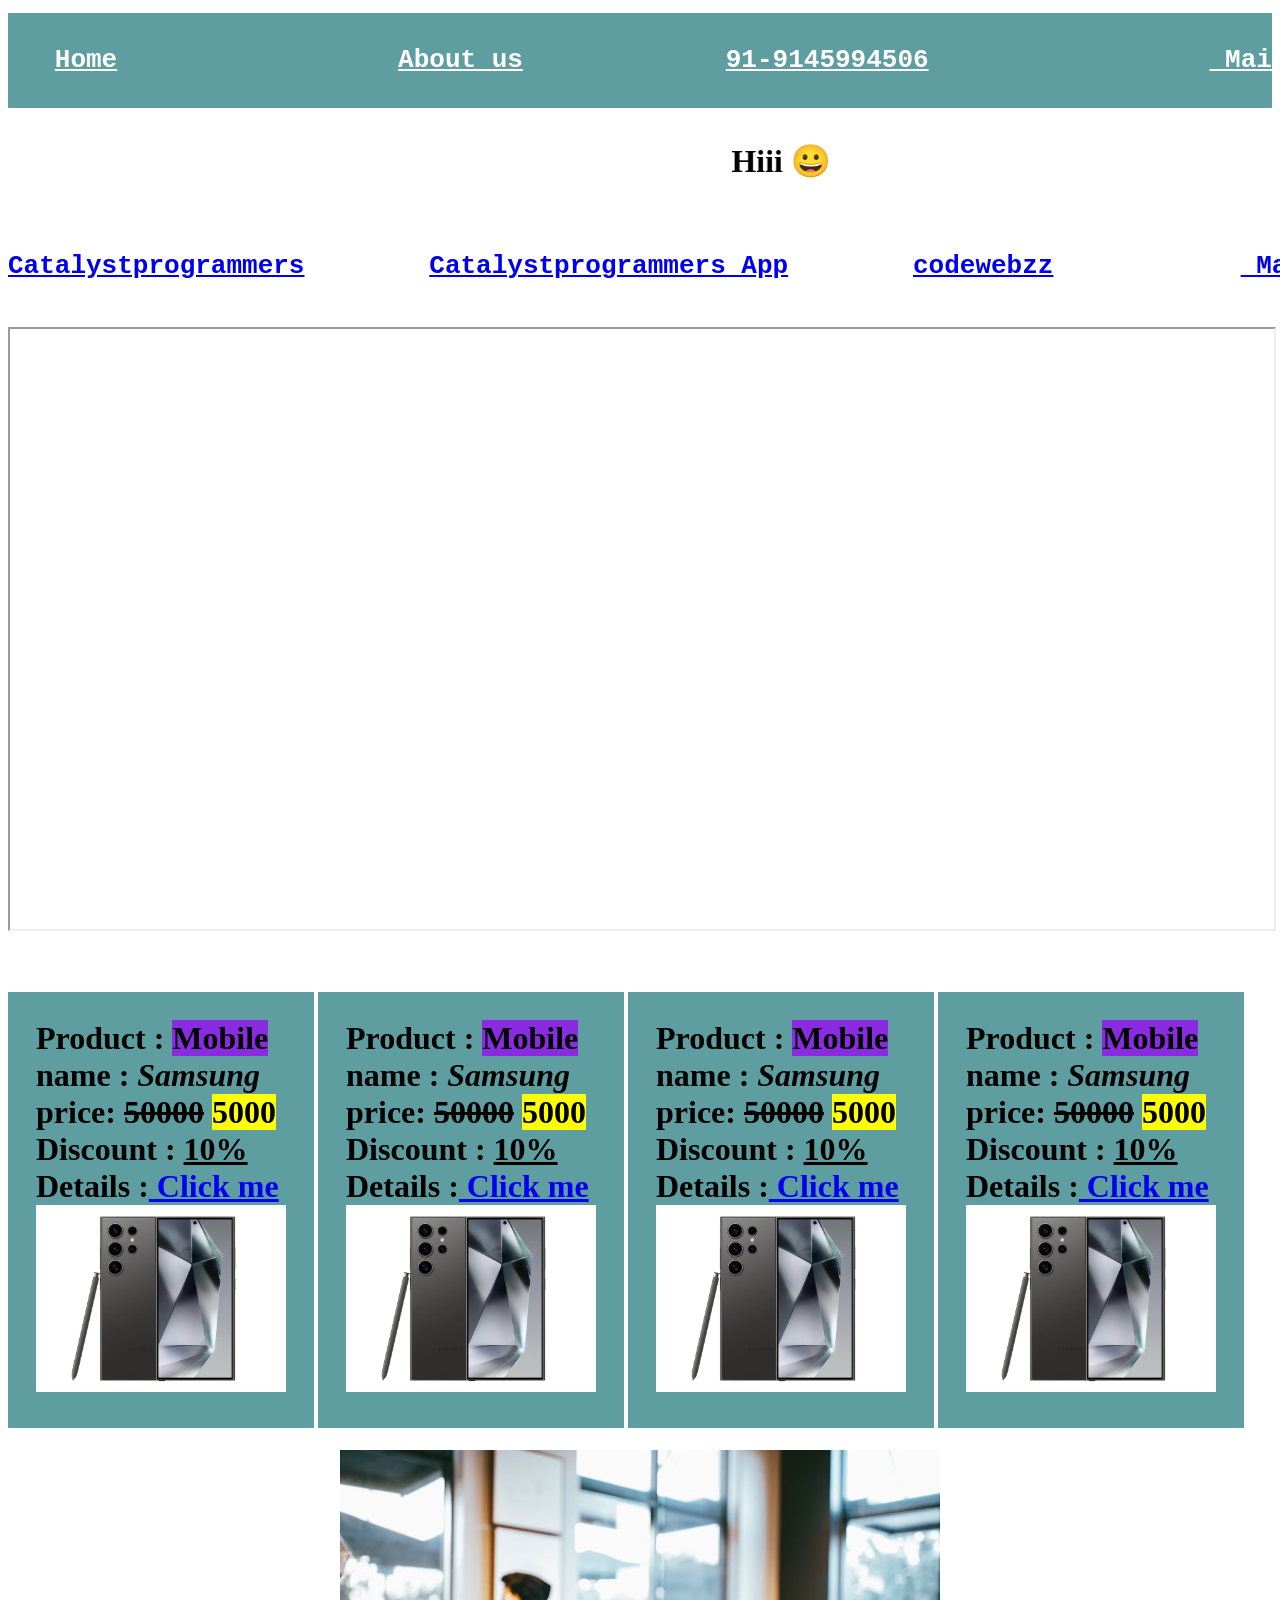
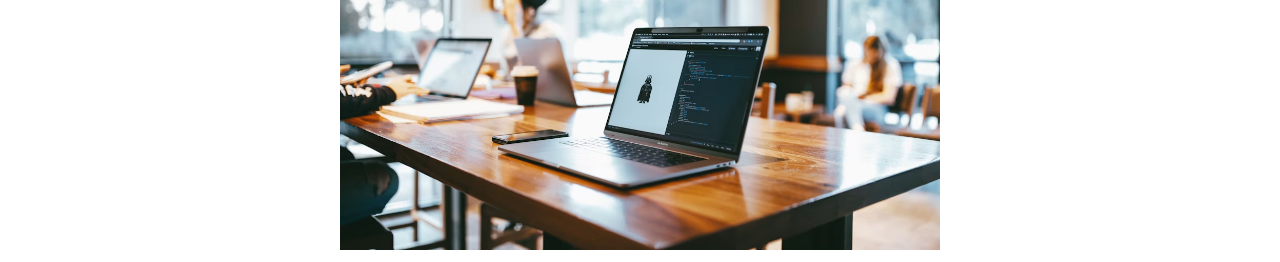
<file: class1.html>
<!DOCTYPE html>
<html lang="en">
<head>
    <meta charset="UTF-8">
    <meta name="viewport" content="width=device-width, initial-scale=1.0">
    <title>Document</title>
    <style>
       .header a{
            color: white;
        }
    
    </style>
</head>
<body>


<pre style="background-color: cadetblue;">
    <h1 class="header">   <a href="https://catalystprogrammers.in/">Home</a>                  <a href="https://catalystprogrammers.in/" target="_blank">About us</a>             <a href="tel:+91-9145994506">91-9145994506</a>                  <a href="mailto:jai@gmail.com"> Mail</a></h1>
</pre>

<marquee behavior="alternate"direction="left" scrollamount="30">
    <h1>Hiii &#128512</h1>
</marquee>


<pre>
    <h1><a href="https://catalystprogrammers.in/">Catalystprogrammers</a>        <a href="https://apps.catalystprogrammers.in/" target="myframe">Catalystprogrammers App</a>        <a href="https://codewebzz.com/" target="myframe">codewebzz</a>            <a href="https://www.google.com/maps/embed/v1/place?key=AIzaSyBVizdQeh3udy11xDc5Ao2YStR2gLc-rfc&amp;q=catalystprogrammers&amp;maptype=roadmap&amp;zoom=14" target="myframe"> Map</a></h1>
</pre>
<center>
<iframe src="https://www.google.com/maps/embed/v1/place?key=AIzaSyBVizdQeh3udy11xDc5Ao2YStR2gLc-rfc&amp;q=catalystprogrammers&amp;maptype=roadmap&amp;zoom=14" width="100%"height="600px"  name="myframe" ></iframe>
</center>
<br><br>

   <h1 style="background-color: cadetblue; width: 250px; padding: 28px; display: inline-block;">
    Product : <span style="background-color: blueviolet; width: 300px; height: 300px;">Mobile</span> <br>
    name : <i>Samsung</i> <br>
    price: <del>50000</del> <mark>5000</mark><br>
    Discount : <u>10%</u><br>
    Details :<a href="https://catalystprogrammers.in/"> Click me</a> <br>
    <img src="./image.png" width="250px" alt="">
</h1>

<h1 style="background-color: cadetblue; width: 250px; padding: 28px;  display: inline-block;">
    Product : <span style="background-color: blueviolet; width: 300px; height: 300px;">Mobile</span> <br>
    name : <i>Samsung</i> <br>
    price: <del>50000</del> <mark>5000</mark><br>
    Discount : <u>10%</u><br>
    Details :<a href="https://catalystprogrammers.in/"> Click me</a> <br>
    <img src="./image.png" width="250px" alt="">
</h1>


<h1 style="background-color: cadetblue; width: 250px; padding: 28px;  display: inline-block;">
    Product : <span style="background-color: blueviolet; width: 300px; height: 300px;">Mobile</span> <br>
    name : <i>Samsung</i> <br>
    price: <del>50000</del> <mark>5000</mark><br>
    Discount : <u>10%</u><br>
    Details :<a href="https://catalystprogrammers.in/"> Click me</a> <br>
    <img src="./image.png" width="250px" alt="">
</h1>


<h1 style="background-color: cadetblue; width: 250px; padding: 28px;   display: inline-block;">
    Product : <span style="background-color: blueviolet; width: 300px; height: 300px;">Mobile</span> <br>
    name : <i>Samsung</i> <br>
    price: <del>50000</del> <mark>5000</mark><br>
    Discount : <u>10%</u><br>
    Details :<a href="https://catalystprogrammers.in/"> Click me</a> <br>
    <img src="./image.png" width="250px" alt="">
</h1>

<center>
<img src="./image copy.png" width="600px" height="400px" usemap="#workplace" alt="">
<map name="workplace">
    <area shape="poly" coords="295,176,426,176,399,312,282,338,156,297,263,281" href="./laptop.png" alt="">
    <area shape="circle" coords="183,237,20px" href="./image.png" alt="">
</map>

</center>

</body>
</html>
</file>
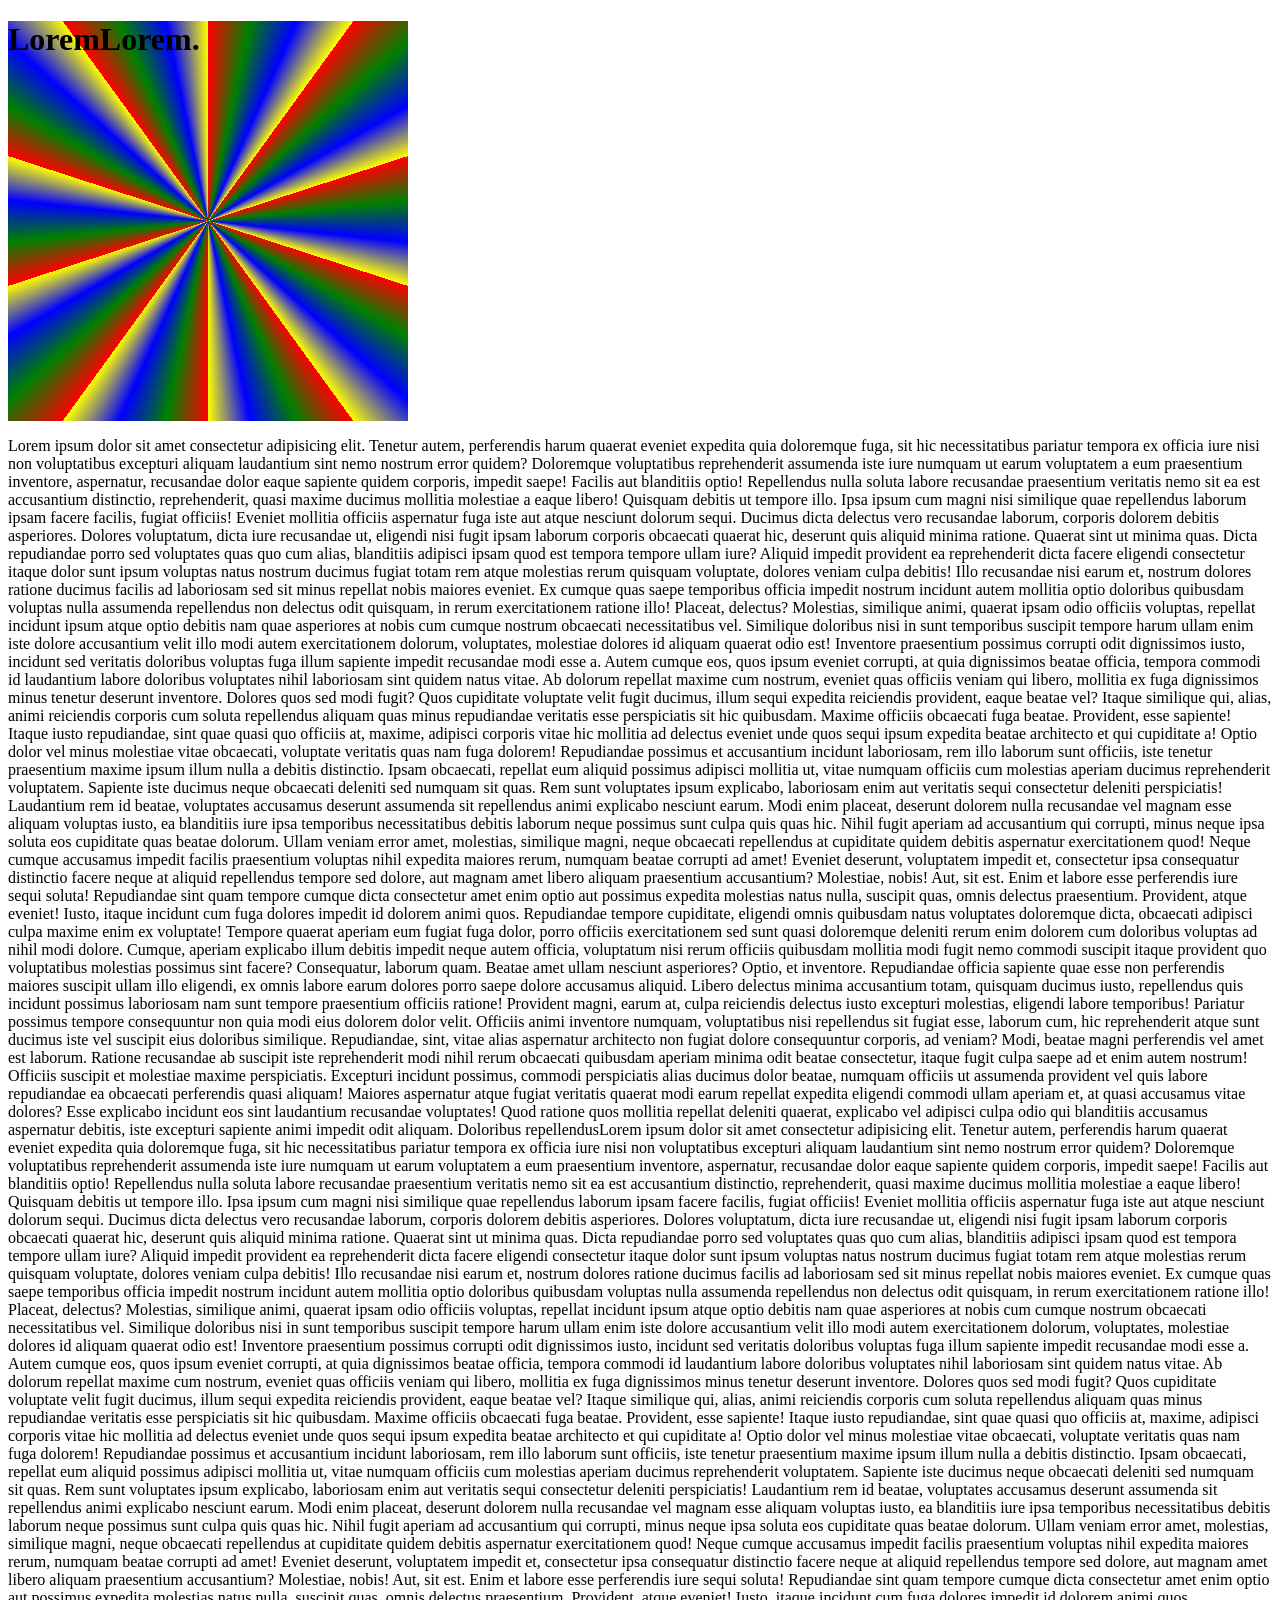
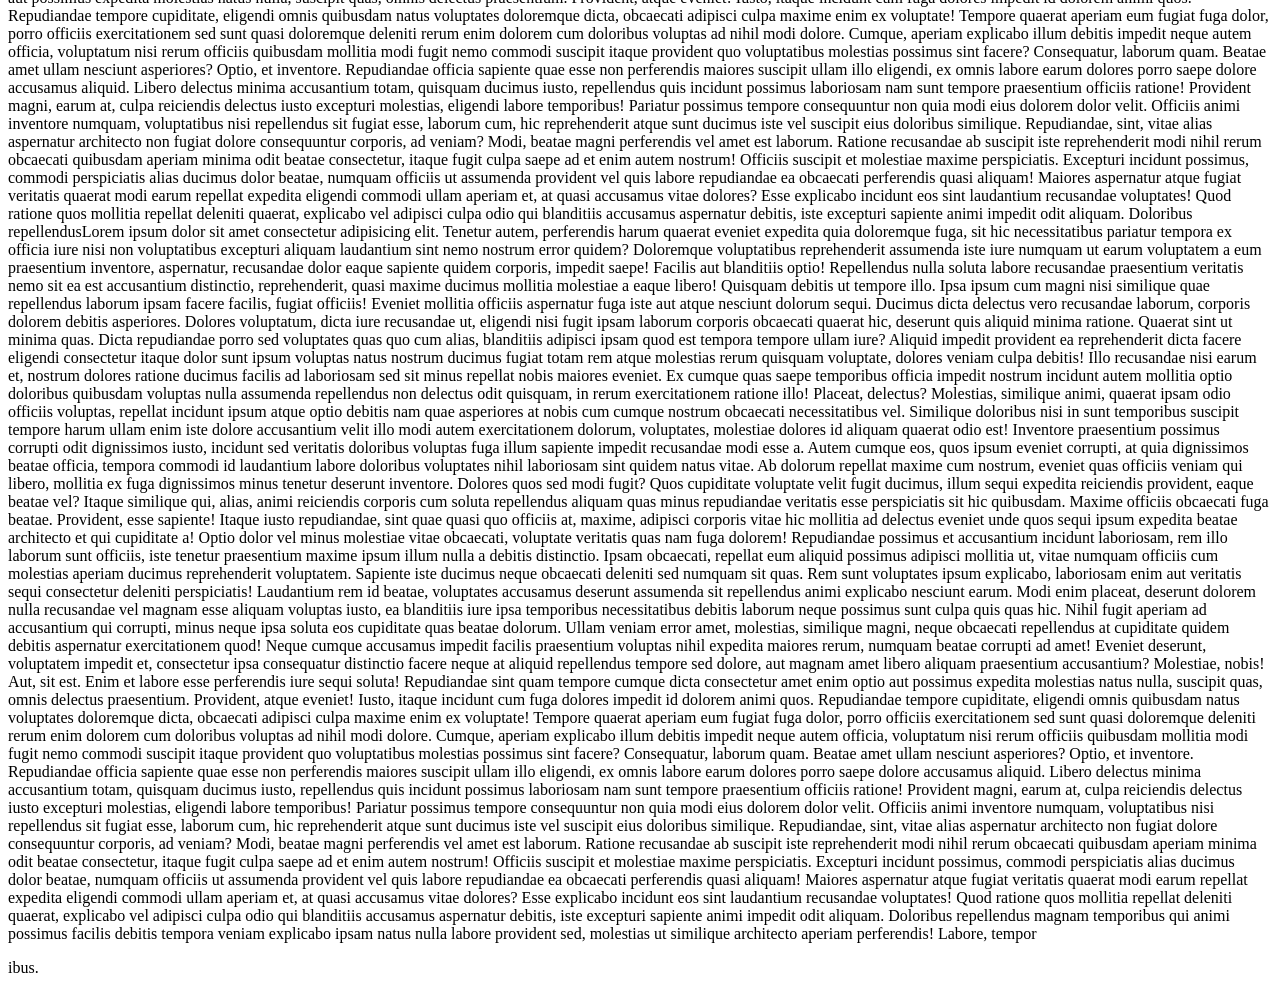
<file: class2.html>
<!DOCTYPE html>
<html lang="en">

<head>
    <meta charset="UTF-8">
    <meta name="viewport" content="width=device-width, initial-scale=1.0">
    <title>Document</title>
    <style>
        * {
            /* box-sizing: border-box; */
        }

        .main {
            width: 400px;
            height: 400px;
            /* border-radius: 50%; */
            /* background-color: blue; */
            /* margin: 50px; */
            /* padding: 20px;
            box-sizing: border-box; */
            /* border: 10px solid black; */
            /* border-color: red; */
            /* border-style: outset; */
            /* border-width: 10px; */
            /* background-image: url(./image\ copy.png); */
            /* background-size: cover; */
            /* background-position: 10px 20px; */
            /* background-position-x: -30px; */
            /* background-attachment: fixed; */
            /* background-attachment: fixed; */
            /* background-repeat: no-repeat; */
            /* background-repeat: repeat-y; */
            /* color: transparent; */
            /* color: transparent;
            -webkit-background-clip: text;
            font-size: 150px; */
            /* background-image: linear-gradient(140deg, red 0% 30%, green 30% 60%, blue 60% 80%, yellow 80% 100%); */
            /* background-image: repeating-linear-gradient(140deg, red, green, blue, yellow 10%); */
            /* background-image: radial-gradient(red 0% 30%, green 30% 60%, blue 60% 80%, yellow 80% 100%); */
            /* background-image: repeating-radial-gradient(red, green, blue, yellow 10%); */
            /* background-image: conic-gradient(red, green, blue, yellow); */
            /* background-image: conic-gradient(red 0% 25%, green 25% 50%, blue 50% 75%, yellow 75% 100%); */
            /* background-image: conic-gradient(red 0deg 90deg, green 90deg 180deg, blue 180deg 270deg, yellow 270deg 360deg); */
            background-image: repeating-conic-gradient(red, green, blue, yellow 10%);

        }
    </style>
</head>

<body>

    <div class="main">
        <h1>LoremLorem. </h1>
        <!-- <h1>Lorem.</h1> -->
        <!-- <h1>Lorem ipsum, dolor sit amet consectetur adipisicing elit. Suscipit, nisi.</h1>
        <h1>Lorem ipsum, dolor sit amet consectetur adipisicing elit. Suscipit, nisi.</h1>
        <h1>Lorem ipsum, dolor sit amet consectetur adipisicing elit. Suscipit, nisi.</h1>
        <h1>Lorem ipsum, dolor sit amet consectetur adipisicing elit. Suscipit, nisi.</h1>
        <h1>Lorem ipsum, dolor sit amet consectetur adipisicing elit. Suscipit, nisi.</h1>
        <h1>Lorem ipsum, dolor sit amet consectetur adipisicing elit. Suscipit, nisi.</h1>
        <h1>Lorem ipsum, dolor sit amet consectetur adipisicing elit. Suscipit, nisi.</h1>
        <h1>Lorem ipsum, dolor sit amet consectetur adipisicing elit. Suscipit, nisi.</h1>
        <h1>Lorem ipsum, dolor sit amet consectetur adipisicing elit. Suscipit, nisi.</h1> -->
    </div>

    <p> Lorem ipsum dolor sit amet consectetur adipisicing elit. Tenetur autem, perferendis harum quaerat eveniet
        expedita
        quia doloremque fuga, sit hic necessitatibus pariatur tempora ex officia iure nisi non voluptatibus excepturi
        aliquam laudantium sint nemo nostrum error quidem? Doloremque voluptatibus reprehenderit assumenda iste iure
        numquam
        ut earum voluptatem a eum praesentium inventore, aspernatur, recusandae dolor eaque sapiente quidem corporis,
        impedit saepe! Facilis aut blanditiis optio! Repellendus nulla soluta labore recusandae praesentium veritatis
        nemo
        sit ea est accusantium distinctio, reprehenderit, quasi maxime ducimus mollitia molestiae a eaque libero!
        Quisquam
        debitis ut tempore illo. Ipsa ipsum cum magni nisi similique quae repellendus laborum ipsam facere facilis,
        fugiat
        officiis! Eveniet mollitia officiis aspernatur fuga iste aut atque nesciunt dolorum sequi. Ducimus dicta
        delectus
        vero recusandae laborum, corporis dolorem debitis asperiores. Dolores voluptatum, dicta iure recusandae ut,
        eligendi
        nisi fugit ipsam laborum corporis obcaecati quaerat hic, deserunt quis aliquid minima ratione. Quaerat sint ut
        minima quas. Dicta repudiandae porro sed voluptates quas quo cum alias, blanditiis adipisci ipsam quod est
        tempora
        tempore ullam iure? Aliquid impedit provident ea reprehenderit dicta facere eligendi consectetur itaque dolor
        sunt
        ipsum voluptas natus nostrum ducimus fugiat totam rem atque molestias rerum quisquam voluptate, dolores veniam
        culpa
        debitis! Illo recusandae nisi earum et, nostrum dolores ratione ducimus facilis ad laboriosam sed sit minus
        repellat
        nobis maiores eveniet. Ex cumque quas saepe temporibus officia impedit nostrum incidunt autem mollitia optio
        doloribus quibusdam voluptas nulla assumenda repellendus non delectus odit quisquam, in rerum exercitationem
        ratione
        illo! Placeat, delectus? Molestias, similique animi, quaerat ipsam odio officiis voluptas, repellat incidunt
        ipsum
        atque optio debitis nam quae asperiores at nobis cum cumque nostrum obcaecati necessitatibus vel. Similique
        doloribus nisi in sunt temporibus suscipit tempore harum ullam enim iste dolore accusantium velit illo modi
        autem
        exercitationem dolorum, voluptates, molestiae dolores id aliquam quaerat odio est! Inventore praesentium
        possimus
        corrupti odit dignissimos iusto, incidunt sed veritatis doloribus voluptas fuga illum sapiente impedit
        recusandae
        modi esse a. Autem cumque eos, quos ipsum eveniet corrupti, at quia dignissimos beatae officia, tempora commodi
        id
        laudantium labore doloribus voluptates nihil laboriosam sint quidem natus vitae. Ab dolorum repellat maxime cum
        nostrum, eveniet quas officiis veniam qui libero, mollitia ex fuga dignissimos minus tenetur deserunt inventore.
        Dolores quos sed modi fugit? Quos cupiditate voluptate velit fugit ducimus, illum sequi expedita reiciendis
        provident, eaque beatae vel? Itaque similique qui, alias, animi reiciendis corporis cum soluta repellendus
        aliquam
        quas minus repudiandae veritatis esse perspiciatis sit hic quibusdam. Maxime officiis obcaecati fuga beatae.
        Provident, esse sapiente! Itaque iusto repudiandae, sint quae quasi quo officiis at, maxime, adipisci corporis
        vitae
        hic mollitia ad delectus eveniet unde quos sequi ipsum expedita beatae architecto et qui cupiditate a! Optio
        dolor
        vel minus molestiae vitae obcaecati, voluptate veritatis quas nam fuga dolorem! Repudiandae possimus et
        accusantium
        incidunt laboriosam, rem illo laborum sunt officiis, iste tenetur praesentium maxime ipsum illum nulla a debitis
        distinctio. Ipsam obcaecati, repellat eum aliquid possimus adipisci mollitia ut, vitae numquam officiis cum
        molestias aperiam ducimus reprehenderit voluptatem. Sapiente iste ducimus neque obcaecati deleniti sed numquam
        sit
        quas. Rem sunt voluptates ipsum explicabo, laboriosam enim aut veritatis sequi consectetur deleniti
        perspiciatis!
        Laudantium rem id beatae, voluptates accusamus deserunt assumenda sit repellendus animi explicabo nesciunt
        earum.
        Modi enim placeat, deserunt dolorem nulla recusandae vel magnam esse aliquam voluptas iusto, ea blanditiis iure
        ipsa
        temporibus necessitatibus debitis laborum neque possimus sunt culpa quis quas hic. Nihil fugit aperiam ad
        accusantium qui corrupti, minus neque ipsa soluta eos cupiditate quas beatae dolorum. Ullam veniam error amet,
        molestias, similique magni, neque obcaecati repellendus at cupiditate quidem debitis aspernatur exercitationem
        quod!
        Neque cumque accusamus impedit facilis praesentium voluptas nihil expedita maiores rerum, numquam beatae
        corrupti ad
        amet! Eveniet deserunt, voluptatem impedit et, consectetur ipsa consequatur distinctio facere neque at aliquid
        repellendus tempore sed dolore, aut magnam amet libero aliquam praesentium accusantium? Molestiae, nobis! Aut,
        sit
        est. Enim et labore esse perferendis iure sequi soluta! Repudiandae sint quam tempore cumque dicta consectetur
        amet
        enim optio aut possimus expedita molestias natus nulla, suscipit quas, omnis delectus praesentium. Provident,
        atque
        eveniet! Iusto, itaque incidunt cum fuga dolores impedit id dolorem animi quos. Repudiandae tempore cupiditate,
        eligendi omnis quibusdam natus voluptates doloremque dicta, obcaecati adipisci culpa maxime enim ex voluptate!
        Tempore quaerat aperiam eum fugiat fuga dolor, porro officiis exercitationem sed sunt quasi doloremque deleniti
        rerum enim dolorem cum doloribus voluptas ad nihil modi dolore. Cumque, aperiam explicabo illum debitis impedit
        neque autem officia, voluptatum nisi rerum officiis quibusdam mollitia modi fugit nemo commodi suscipit itaque
        provident quo voluptatibus molestias possimus sint facere? Consequatur, laborum quam. Beatae amet ullam nesciunt
        asperiores? Optio, et inventore. Repudiandae officia sapiente quae esse non perferendis maiores suscipit ullam
        illo
        eligendi, ex omnis labore earum dolores porro saepe dolore accusamus aliquid. Libero delectus minima accusantium
        totam, quisquam ducimus iusto, repellendus quis incidunt possimus laboriosam nam sunt tempore praesentium
        officiis
        ratione! Provident magni, earum at, culpa reiciendis delectus iusto excepturi molestias, eligendi labore
        temporibus!
        Pariatur possimus tempore consequuntur non quia modi eius dolorem dolor velit. Officiis animi inventore numquam,
        voluptatibus nisi repellendus sit fugiat esse, laborum cum, hic reprehenderit atque sunt ducimus iste vel
        suscipit
        eius doloribus similique. Repudiandae, sint, vitae alias aspernatur architecto non fugiat dolore consequuntur
        corporis, ad veniam? Modi, beatae magni perferendis vel amet est laborum. Ratione recusandae ab suscipit iste
        reprehenderit modi nihil rerum obcaecati quibusdam aperiam minima odit beatae consectetur, itaque fugit culpa
        saepe
        ad et enim autem nostrum! Officiis suscipit et molestiae maxime perspiciatis. Excepturi incidunt possimus,
        commodi
        perspiciatis alias ducimus dolor beatae, numquam officiis ut assumenda provident vel quis labore repudiandae ea
        obcaecati perferendis quasi aliquam! Maiores aspernatur atque fugiat veritatis quaerat modi earum repellat
        expedita
        eligendi commodi ullam aperiam et, at quasi accusamus vitae dolores? Esse explicabo incidunt eos sint laudantium
        recusandae voluptates! Quod ratione quos mollitia repellat deleniti quaerat, explicabo vel adipisci culpa odio
        qui
        blanditiis accusamus aspernatur debitis, iste excepturi sapiente animi impedit odit aliquam. Doloribus
        repellendusLorem ipsum dolor sit amet consectetur adipisicing elit. Tenetur autem, perferendis harum quaerat
        eveniet
        expedita
        quia doloremque fuga, sit hic necessitatibus pariatur tempora ex officia iure nisi non voluptatibus excepturi
        aliquam laudantium sint nemo nostrum error quidem? Doloremque voluptatibus reprehenderit assumenda iste iure
        numquam
        ut earum voluptatem a eum praesentium inventore, aspernatur, recusandae dolor eaque sapiente quidem corporis,
        impedit saepe! Facilis aut blanditiis optio! Repellendus nulla soluta labore recusandae praesentium veritatis
        nemo
        sit ea est accusantium distinctio, reprehenderit, quasi maxime ducimus mollitia molestiae a eaque libero!
        Quisquam
        debitis ut tempore illo. Ipsa ipsum cum magni nisi similique quae repellendus laborum ipsam facere facilis,
        fugiat
        officiis! Eveniet mollitia officiis aspernatur fuga iste aut atque nesciunt dolorum sequi. Ducimus dicta
        delectus
        vero recusandae laborum, corporis dolorem debitis asperiores. Dolores voluptatum, dicta iure recusandae ut,
        eligendi
        nisi fugit ipsam laborum corporis obcaecati quaerat hic, deserunt quis aliquid minima ratione. Quaerat sint ut
        minima quas. Dicta repudiandae porro sed voluptates quas quo cum alias, blanditiis adipisci ipsam quod est
        tempora
        tempore ullam iure? Aliquid impedit provident ea reprehenderit dicta facere eligendi consectetur itaque dolor
        sunt
        ipsum voluptas natus nostrum ducimus fugiat totam rem atque molestias rerum quisquam voluptate, dolores veniam
        culpa
        debitis! Illo recusandae nisi earum et, nostrum dolores ratione ducimus facilis ad laboriosam sed sit minus
        repellat
        nobis maiores eveniet. Ex cumque quas saepe temporibus officia impedit nostrum incidunt autem mollitia optio
        doloribus quibusdam voluptas nulla assumenda repellendus non delectus odit quisquam, in rerum exercitationem
        ratione
        illo! Placeat, delectus? Molestias, similique animi, quaerat ipsam odio officiis voluptas, repellat incidunt
        ipsum
        atque optio debitis nam quae asperiores at nobis cum cumque nostrum obcaecati necessitatibus vel. Similique
        doloribus nisi in sunt temporibus suscipit tempore harum ullam enim iste dolore accusantium velit illo modi
        autem
        exercitationem dolorum, voluptates, molestiae dolores id aliquam quaerat odio est! Inventore praesentium
        possimus
        corrupti odit dignissimos iusto, incidunt sed veritatis doloribus voluptas fuga illum sapiente impedit
        recusandae
        modi esse a. Autem cumque eos, quos ipsum eveniet corrupti, at quia dignissimos beatae officia, tempora commodi
        id
        laudantium labore doloribus voluptates nihil laboriosam sint quidem natus vitae. Ab dolorum repellat maxime cum
        nostrum, eveniet quas officiis veniam qui libero, mollitia ex fuga dignissimos minus tenetur deserunt inventore.
        Dolores quos sed modi fugit? Quos cupiditate voluptate velit fugit ducimus, illum sequi expedita reiciendis
        provident, eaque beatae vel? Itaque similique qui, alias, animi reiciendis corporis cum soluta repellendus
        aliquam
        quas minus repudiandae veritatis esse perspiciatis sit hic quibusdam. Maxime officiis obcaecati fuga beatae.
        Provident, esse sapiente! Itaque iusto repudiandae, sint quae quasi quo officiis at, maxime, adipisci corporis
        vitae
        hic mollitia ad delectus eveniet unde quos sequi ipsum expedita beatae architecto et qui cupiditate a! Optio
        dolor
        vel minus molestiae vitae obcaecati, voluptate veritatis quas nam fuga dolorem! Repudiandae possimus et
        accusantium
        incidunt laboriosam, rem illo laborum sunt officiis, iste tenetur praesentium maxime ipsum illum nulla a debitis
        distinctio. Ipsam obcaecati, repellat eum aliquid possimus adipisci mollitia ut, vitae numquam officiis cum
        molestias aperiam ducimus reprehenderit voluptatem. Sapiente iste ducimus neque obcaecati deleniti sed numquam
        sit
        quas. Rem sunt voluptates ipsum explicabo, laboriosam enim aut veritatis sequi consectetur deleniti
        perspiciatis!
        Laudantium rem id beatae, voluptates accusamus deserunt assumenda sit repellendus animi explicabo nesciunt
        earum.
        Modi enim placeat, deserunt dolorem nulla recusandae vel magnam esse aliquam voluptas iusto, ea blanditiis iure
        ipsa
        temporibus necessitatibus debitis laborum neque possimus sunt culpa quis quas hic. Nihil fugit aperiam ad
        accusantium qui corrupti, minus neque ipsa soluta eos cupiditate quas beatae dolorum. Ullam veniam error amet,
        molestias, similique magni, neque obcaecati repellendus at cupiditate quidem debitis aspernatur exercitationem
        quod!
        Neque cumque accusamus impedit facilis praesentium voluptas nihil expedita maiores rerum, numquam beatae
        corrupti ad
        amet! Eveniet deserunt, voluptatem impedit et, consectetur ipsa consequatur distinctio facere neque at aliquid
        repellendus tempore sed dolore, aut magnam amet libero aliquam praesentium accusantium? Molestiae, nobis! Aut,
        sit
        est. Enim et labore esse perferendis iure sequi soluta! Repudiandae sint quam tempore cumque dicta consectetur
        amet
        enim optio aut possimus expedita molestias natus nulla, suscipit quas, omnis delectus praesentium. Provident,
        atque
        eveniet! Iusto, itaque incidunt cum fuga dolores impedit id dolorem animi quos. Repudiandae tempore cupiditate,
        eligendi omnis quibusdam natus voluptates doloremque dicta, obcaecati adipisci culpa maxime enim ex voluptate!
        Tempore quaerat aperiam eum fugiat fuga dolor, porro officiis exercitationem sed sunt quasi doloremque deleniti
        rerum enim dolorem cum doloribus voluptas ad nihil modi dolore. Cumque, aperiam explicabo illum debitis impedit
        neque autem officia, voluptatum nisi rerum officiis quibusdam mollitia modi fugit nemo commodi suscipit itaque
        provident quo voluptatibus molestias possimus sint facere? Consequatur, laborum quam. Beatae amet ullam nesciunt
        asperiores? Optio, et inventore. Repudiandae officia sapiente quae esse non perferendis maiores suscipit ullam
        illo
        eligendi, ex omnis labore earum dolores porro saepe dolore accusamus aliquid. Libero delectus minima accusantium
        totam, quisquam ducimus iusto, repellendus quis incidunt possimus laboriosam nam sunt tempore praesentium
        officiis
        ratione! Provident magni, earum at, culpa reiciendis delectus iusto excepturi molestias, eligendi labore
        temporibus!
        Pariatur possimus tempore consequuntur non quia modi eius dolorem dolor velit. Officiis animi inventore numquam,
        voluptatibus nisi repellendus sit fugiat esse, laborum cum, hic reprehenderit atque sunt ducimus iste vel
        suscipit
        eius doloribus similique. Repudiandae, sint, vitae alias aspernatur architecto non fugiat dolore consequuntur
        corporis, ad veniam? Modi, beatae magni perferendis vel amet est laborum. Ratione recusandae ab suscipit iste
        reprehenderit modi nihil rerum obcaecati quibusdam aperiam minima odit beatae consectetur, itaque fugit culpa
        saepe
        ad et enim autem nostrum! Officiis suscipit et molestiae maxime perspiciatis. Excepturi incidunt possimus,
        commodi
        perspiciatis alias ducimus dolor beatae, numquam officiis ut assumenda provident vel quis labore repudiandae ea
        obcaecati perferendis quasi aliquam! Maiores aspernatur atque fugiat veritatis quaerat modi earum repellat
        expedita
        eligendi commodi ullam aperiam et, at quasi accusamus vitae dolores? Esse explicabo incidunt eos sint laudantium
        recusandae voluptates! Quod ratione quos mollitia repellat deleniti quaerat, explicabo vel adipisci culpa odio
        qui
        blanditiis accusamus aspernatur debitis, iste excepturi sapiente animi impedit odit aliquam. Doloribus
        repellendusLorem ipsum dolor sit amet consectetur adipisicing elit. Tenetur autem, perferendis harum quaerat
        eveniet
        expedita
        quia doloremque fuga, sit hic necessitatibus pariatur tempora ex officia iure nisi non voluptatibus excepturi
        aliquam laudantium sint nemo nostrum error quidem? Doloremque voluptatibus reprehenderit assumenda iste iure
        numquam
        ut earum voluptatem a eum praesentium inventore, aspernatur, recusandae dolor eaque sapiente quidem corporis,
        impedit saepe! Facilis aut blanditiis optio! Repellendus nulla soluta labore recusandae praesentium veritatis
        nemo
        sit ea est accusantium distinctio, reprehenderit, quasi maxime ducimus mollitia molestiae a eaque libero!
        Quisquam
        debitis ut tempore illo. Ipsa ipsum cum magni nisi similique quae repellendus laborum ipsam facere facilis,
        fugiat
        officiis! Eveniet mollitia officiis aspernatur fuga iste aut atque nesciunt dolorum sequi. Ducimus dicta
        delectus
        vero recusandae laborum, corporis dolorem debitis asperiores. Dolores voluptatum, dicta iure recusandae ut,
        eligendi
        nisi fugit ipsam laborum corporis obcaecati quaerat hic, deserunt quis aliquid minima ratione. Quaerat sint ut
        minima quas. Dicta repudiandae porro sed voluptates quas quo cum alias, blanditiis adipisci ipsam quod est
        tempora
        tempore ullam iure? Aliquid impedit provident ea reprehenderit dicta facere eligendi consectetur itaque dolor
        sunt
        ipsum voluptas natus nostrum ducimus fugiat totam rem atque molestias rerum quisquam voluptate, dolores veniam
        culpa
        debitis! Illo recusandae nisi earum et, nostrum dolores ratione ducimus facilis ad laboriosam sed sit minus
        repellat
        nobis maiores eveniet. Ex cumque quas saepe temporibus officia impedit nostrum incidunt autem mollitia optio
        doloribus quibusdam voluptas nulla assumenda repellendus non delectus odit quisquam, in rerum exercitationem
        ratione
        illo! Placeat, delectus? Molestias, similique animi, quaerat ipsam odio officiis voluptas, repellat incidunt
        ipsum
        atque optio debitis nam quae asperiores at nobis cum cumque nostrum obcaecati necessitatibus vel. Similique
        doloribus nisi in sunt temporibus suscipit tempore harum ullam enim iste dolore accusantium velit illo modi
        autem
        exercitationem dolorum, voluptates, molestiae dolores id aliquam quaerat odio est! Inventore praesentium
        possimus
        corrupti odit dignissimos iusto, incidunt sed veritatis doloribus voluptas fuga illum sapiente impedit
        recusandae
        modi esse a. Autem cumque eos, quos ipsum eveniet corrupti, at quia dignissimos beatae officia, tempora commodi
        id
        laudantium labore doloribus voluptates nihil laboriosam sint quidem natus vitae. Ab dolorum repellat maxime cum
        nostrum, eveniet quas officiis veniam qui libero, mollitia ex fuga dignissimos minus tenetur deserunt inventore.
        Dolores quos sed modi fugit? Quos cupiditate voluptate velit fugit ducimus, illum sequi expedita reiciendis
        provident, eaque beatae vel? Itaque similique qui, alias, animi reiciendis corporis cum soluta repellendus
        aliquam
        quas minus repudiandae veritatis esse perspiciatis sit hic quibusdam. Maxime officiis obcaecati fuga beatae.
        Provident, esse sapiente! Itaque iusto repudiandae, sint quae quasi quo officiis at, maxime, adipisci corporis
        vitae
        hic mollitia ad delectus eveniet unde quos sequi ipsum expedita beatae architecto et qui cupiditate a! Optio
        dolor
        vel minus molestiae vitae obcaecati, voluptate veritatis quas nam fuga dolorem! Repudiandae possimus et
        accusantium
        incidunt laboriosam, rem illo laborum sunt officiis, iste tenetur praesentium maxime ipsum illum nulla a debitis
        distinctio. Ipsam obcaecati, repellat eum aliquid possimus adipisci mollitia ut, vitae numquam officiis cum
        molestias aperiam ducimus reprehenderit voluptatem. Sapiente iste ducimus neque obcaecati deleniti sed numquam
        sit
        quas. Rem sunt voluptates ipsum explicabo, laboriosam enim aut veritatis sequi consectetur deleniti
        perspiciatis!
        Laudantium rem id beatae, voluptates accusamus deserunt assumenda sit repellendus animi explicabo nesciunt
        earum.
        Modi enim placeat, deserunt dolorem nulla recusandae vel magnam esse aliquam voluptas iusto, ea blanditiis iure
        ipsa
        temporibus necessitatibus debitis laborum neque possimus sunt culpa quis quas hic. Nihil fugit aperiam ad
        accusantium qui corrupti, minus neque ipsa soluta eos cupiditate quas beatae dolorum. Ullam veniam error amet,
        molestias, similique magni, neque obcaecati repellendus at cupiditate quidem debitis aspernatur exercitationem
        quod!
        Neque cumque accusamus impedit facilis praesentium voluptas nihil expedita maiores rerum, numquam beatae
        corrupti ad
        amet! Eveniet deserunt, voluptatem impedit et, consectetur ipsa consequatur distinctio facere neque at aliquid
        repellendus tempore sed dolore, aut magnam amet libero aliquam praesentium accusantium? Molestiae, nobis! Aut,
        sit
        est. Enim et labore esse perferendis iure sequi soluta! Repudiandae sint quam tempore cumque dicta consectetur
        amet
        enim optio aut possimus expedita molestias natus nulla, suscipit quas, omnis delectus praesentium. Provident,
        atque
        eveniet! Iusto, itaque incidunt cum fuga dolores impedit id dolorem animi quos. Repudiandae tempore cupiditate,
        eligendi omnis quibusdam natus voluptates doloremque dicta, obcaecati adipisci culpa maxime enim ex voluptate!
        Tempore quaerat aperiam eum fugiat fuga dolor, porro officiis exercitationem sed sunt quasi doloremque deleniti
        rerum enim dolorem cum doloribus voluptas ad nihil modi dolore. Cumque, aperiam explicabo illum debitis impedit
        neque autem officia, voluptatum nisi rerum officiis quibusdam mollitia modi fugit nemo commodi suscipit itaque
        provident quo voluptatibus molestias possimus sint facere? Consequatur, laborum quam. Beatae amet ullam nesciunt
        asperiores? Optio, et inventore. Repudiandae officia sapiente quae esse non perferendis maiores suscipit ullam
        illo
        eligendi, ex omnis labore earum dolores porro saepe dolore accusamus aliquid. Libero delectus minima accusantium
        totam, quisquam ducimus iusto, repellendus quis incidunt possimus laboriosam nam sunt tempore praesentium
        officiis
        ratione! Provident magni, earum at, culpa reiciendis delectus iusto excepturi molestias, eligendi labore
        temporibus!
        Pariatur possimus tempore consequuntur non quia modi eius dolorem dolor velit. Officiis animi inventore numquam,
        voluptatibus nisi repellendus sit fugiat esse, laborum cum, hic reprehenderit atque sunt ducimus iste vel
        suscipit
        eius doloribus similique. Repudiandae, sint, vitae alias aspernatur architecto non fugiat dolore consequuntur
        corporis, ad veniam? Modi, beatae magni perferendis vel amet est laborum. Ratione recusandae ab suscipit iste
        reprehenderit modi nihil rerum obcaecati quibusdam aperiam minima odit beatae consectetur, itaque fugit culpa
        saepe
        ad et enim autem nostrum! Officiis suscipit et molestiae maxime perspiciatis. Excepturi incidunt possimus,
        commodi
        perspiciatis alias ducimus dolor beatae, numquam officiis ut assumenda provident vel quis labore repudiandae ea
        obcaecati perferendis quasi aliquam! Maiores aspernatur atque fugiat veritatis quaerat modi earum repellat
        expedita
        eligendi commodi ullam aperiam et, at quasi accusamus vitae dolores? Esse explicabo incidunt eos sint laudantium
        recusandae voluptates! Quod ratione quos mollitia repellat deleniti quaerat, explicabo vel adipisci culpa odio
        qui
        blanditiis accusamus aspernatur debitis, iste excepturi sapiente animi impedit odit aliquam. Doloribus
        repellendus
        magnam temporibus qui animi possimus facilis debitis tempora veniam explicabo ipsam natus nulla labore provident
        sed, molestias ut similique architecto aperiam perferendis! Labore, tempor</p>
    ibus.
</body>

</html>
</file>
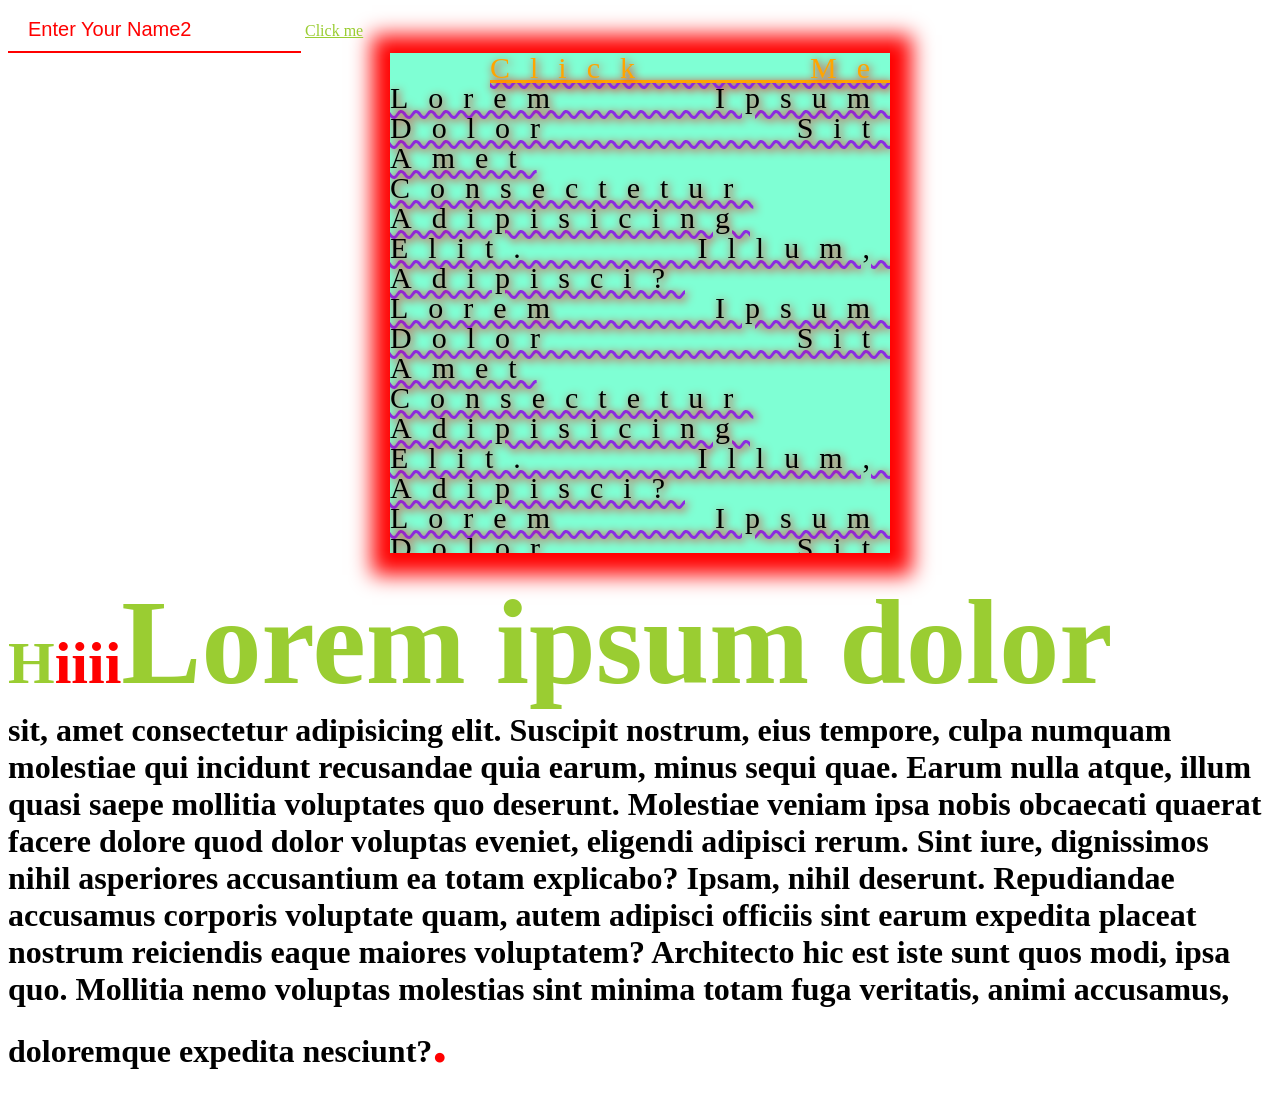
<file: class3.html>
<!DOCTYPE html>
<html lang="en">

<head>
    <meta charset="UTF-8">
    <meta name="viewport" content="width=device-width, initial-scale=1.0">
    <title>Document</title>
    <style>
        .box {
            width: 500px;
            height: 500px;
            background-color: aquamarine;
            font-size: 30px;
            overflow: auto;
            text-decoration-line: underline;
            text-decoration-style: wavy;
            text-decoration-color: blueviolet;
            text-decoration-thickness: 3px;
            text-align: justify;
            letter-spacing: 20px;
            word-spacing: 20px;
            line-height: 30px;
            text-indent: 100px;
            text-transform: capitalize;
            text-shadow: 2px 2px 10px red;
            margin: auto;
            box-shadow: 2px 2.4px 20px 20px red;
        }

        a:link {
            color: yellowgreen;
        }

        a:visited {
            color: orange;
        }

        a:active {
            color: purple;
        }

        a:hover {
            color: burlywood;
        }

        .box:hover {
            background-color: brown;
        }

        h1::before {
            content: "Hiiii";
            color: red;
            font-size: 60px;
        }

        h1::after {
            content: ".";
            color: red;
            font-size: 60px;
        }

        h1::first-letter {
            color: yellowgreen;
            font-size: 60px;

        }

        h1::first-line {
            color: yellowgreen;
            font-size: 120px;

        }
        input {
            padding: 10px 20px;
            color: red;
            font-size: 20px;
            border: none;
            outline: none;
            border-bottom: 2px solid red;
        }

        input::placeholder {
            color: red;
        } 
        .inp1 {
            display: none; 
            visibility: hidden;
        }
    </style>
</head>

<body>

    <input type="text" placeholder="Enter Your Name1" name="" id="" class="inp1">
    <input type="text" placeholder="Enter Your Name2" name="" id="" class="inp2">
     <a href="refkdjsdfdgh">Click me </a>
    <div class="box">
        <a href="">Click me </a>
        Lorem ipsum dolor sit amet consectetur adipisicing elit. Illum, adipisci?
        Lorem ipsum dolor sit amet consectetur adipisicing elit. Illum, adipisci?
        Lorem ipsum dolor sit amet consectetur adipisicing elit. Illum, adipisci?
        Lorem ipsum dolor sit amet consectetur adipisicing elit. Illum, adipisci?
        Lorem ipsum dolor sit amet consectetur adipisicing elit. Illum, adipisci?
        Lorem ipsum dolor sit amet consectetur adipisicing elit. Illum, adipisci?
        Lorem ipsum dolor sit amet consectetur adipisicing elit. Illum, adipisci?
        Lorem ipsum dolor sit amet consectetur adipisicing elit. Illum, adipisci?
        Lorem ipsum dolor sit amet consectetur adipisicing elit. Illum, adipisci?
    </div> 

     <h1>Lorem ipsum dolor sit, amet consectetur adipisicing elit. Suscipit nostrum, eius tempore, culpa numquam
        molestiae qui incidunt recusandae quia earum, minus sequi quae. Earum nulla atque, illum quasi saepe mollitia
        voluptates quo deserunt. Molestiae veniam ipsa nobis obcaecati quaerat facere dolore quod dolor voluptas
        eveniet, eligendi adipisci rerum. Sint iure, dignissimos nihil asperiores accusantium ea totam explicabo? Ipsam,
        nihil deserunt. Repudiandae accusamus corporis voluptate quam, autem adipisci officiis sint earum expedita
        placeat nostrum reiciendis eaque maiores voluptatem? Architecto hic est iste sunt quos modi, ipsa quo. Mollitia
        nemo voluptas molestias sint minima totam fuga veritatis, animi accusamus, doloremque expedita nesciunt?</h1> 
</body>

</html>
</file>
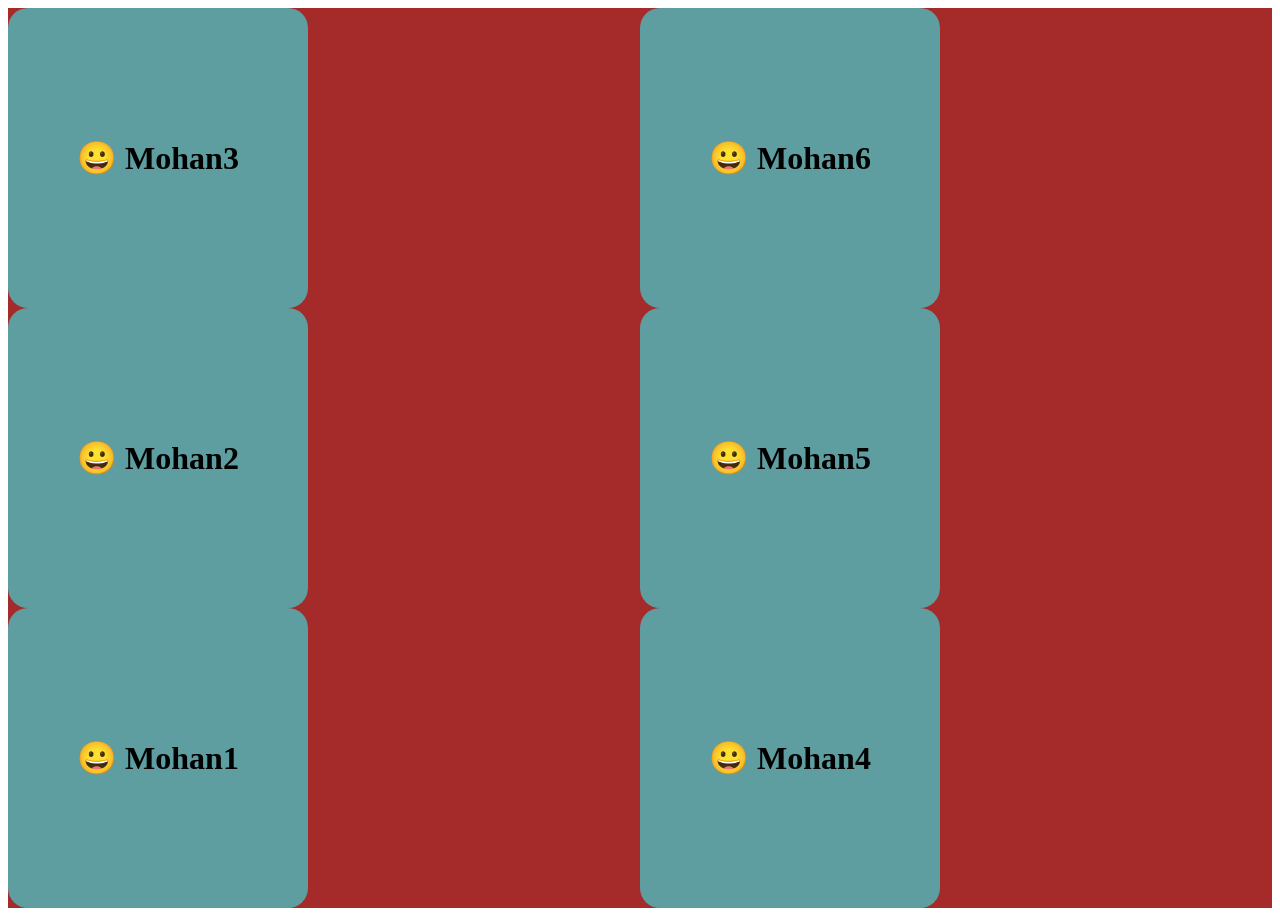
<file: class6.html>
<!DOCTYPE html>
<html lang="en">

<head>
    <meta charset="UTF-8">
    <meta name="viewport" content="width=device-width, initial-scale=1.0">
    <title>Document</title>
    <style>
        .main {
            width: 100%;
            height: 100vh;
            background-color: brown;
            display: flex;
            /* gap: 100px; */
            justify-content: center;
            justify-content: space-around;
            /* justify-content: space-between; */
            /* justify-content: space-evenly; */

            /* align-items: center; */
            /* flex-direction: column; */
            flex-wrap: wrap;
            flex-direction: column-reverse;

        }

        .box {

            width: 300px;
            /* width: 25%; */
            height: 300px;
            background-color: cadetblue;
            border-radius: 20px;
        }

        .box1,
        .box2,
        .box3,
        .box4,
        .box5,
        .box6 {
            display: flex;
            justify-content: center;
            align-items: center;
        }


        /* .box1, */
        /* .box6 {
            flex-basis: 100%;
        } */

        /* .box1 {
            flex-shrink: 8;
        } */

        /* .box2 {
            flex-shrink: 5;

        }

        .box3 {
            flex-shrink: 4;

        }

        .box4 {
            flex-shrink: 3;

        } */

        /* .box5 {
            flex-shrink: 1.5;

        } */

        /* .box6 {
            flex-shrink: 1;

        } */
    </style>
</head>

<body>
    <div class="main">
        
        <div class="box box1">
            <h1>&#128512 Mohan1</h1>
        </div>

        <div class="box box2">
            <h1>&#128512 Mohan2</h1>

        </div>
        <div class="box box3">
            <h1>&#128512 Mohan3</h1>

        </div>
        <div class="box box4">
            <h1>&#128512 Mohan4</h1>

        </div>
        <div class="box box5">
            <h1>&#128512 Mohan5</h1>

        </div>
        <div class="box box6">
            <h1>&#128512 Mohan6</h1>

        </div>
    </div>
</body>

</html>
</file>
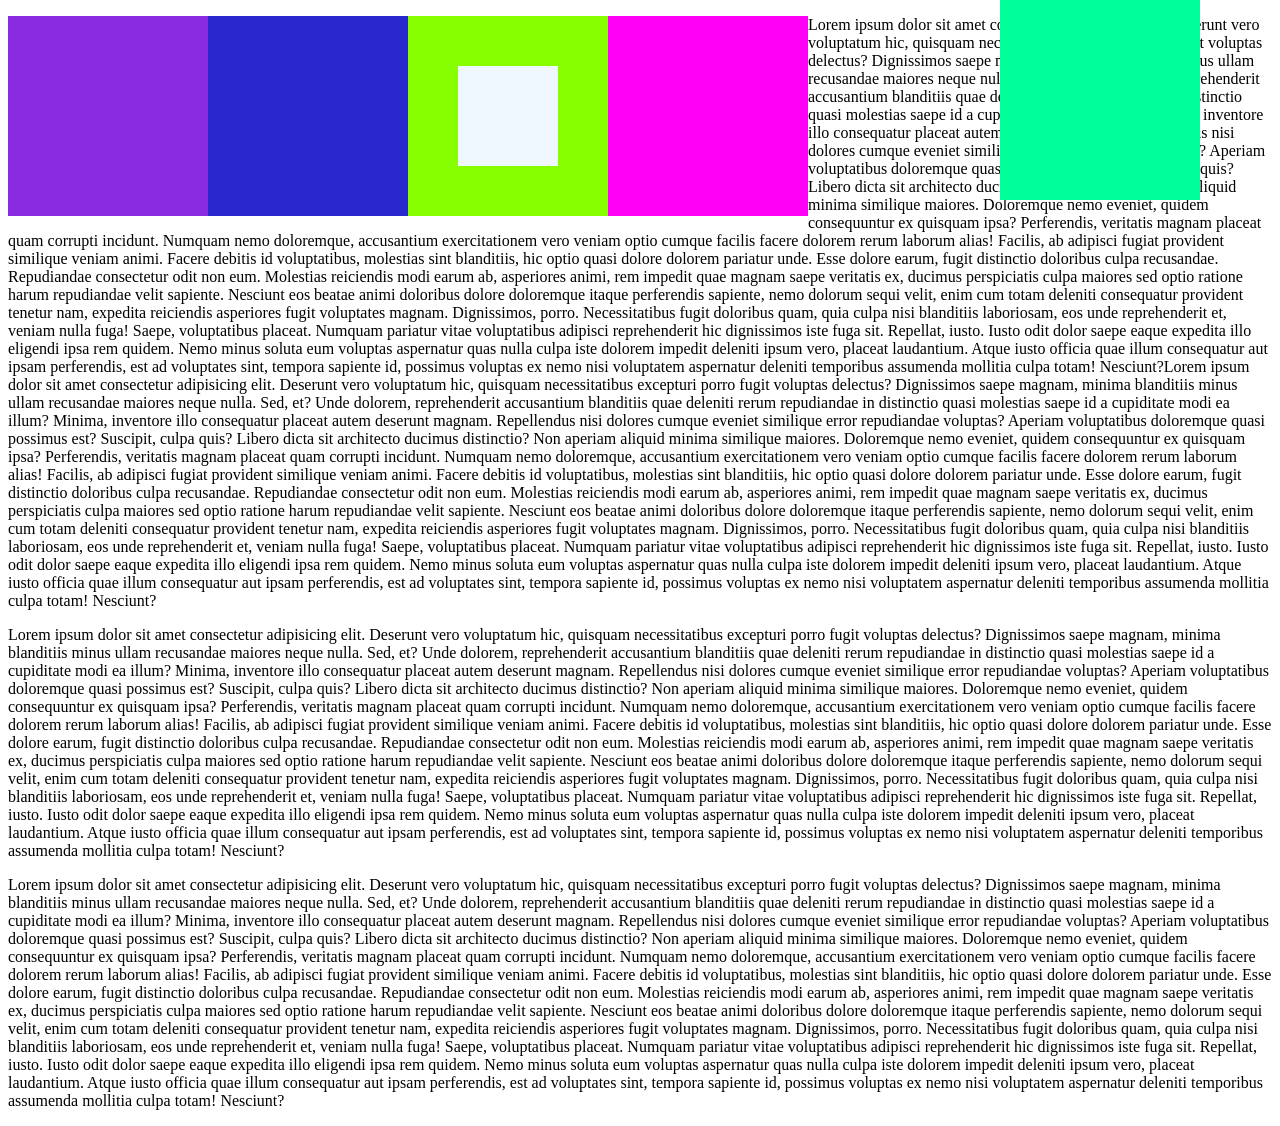
<file: classcss5.html>
<!DOCTYPE html>
<html lang="en">
<head>
    <meta charset="UTF-8">
    <meta name="viewport" content="width=device-width, initial-scale=1.0">
    <title>Document</title>
</head>
<style>

.box1 {
    width: 200px;
    height: 200px;
    background-color: blueviolet;
    float:left ;
    
    }

.box2 {
    width: 200px;
    height: 200px;
    background-color: rgb(40, 40, 204);
    float:left ;
    
}

.box3 {
    width: 200px;
    height: 200px;
    background-color: rgb(136, 255, 0);
    float:left ;
    position:relative ;
    

}

.childbox{
    width: 100px;
    height: 100px;
    background-color: aliceblue;
    position: absolute;
    left: 50px;
    top: 50px;
}

.box4 {
    width: 200px;
    height: 200px;
    background-color: rgb(255, 0, 247);
    float:left ;
    position: sticky;
    top: 0px;
    
}

.box5 {
    width: 200px;
    height: 200px;
    background-color: rgb(0, 255, 153);
    float:left ;
    position: fixed;
    top: 0px;
    left: 1000px;
}

</style>
</head>
<body>

    <!-- css positining-->

    <!--1. relative
        2. absolute
        3. fixed
        4. sticky
        5. ststic -->


    <div class="box1"></div>
    <div class="box2"></div>
    <div class="box3">
        <div class="childbox"></div>
    </div>
    <div class="box4"></div>
    <div class="box5"></div>

<p>Lorem ipsum dolor sit amet consectetur adipisicing elit. Deserunt vero voluptatum hic, quisquam necessitatibus excepturi porro fugit voluptas delectus? Dignissimos saepe magnam, minima blanditiis minus ullam recusandae maiores neque nulla.
Sed, et? Unde dolorem, reprehenderit accusantium blanditiis quae deleniti rerum repudiandae in distinctio quasi molestias saepe id a cupiditate modi ea illum? Minima, inventore illo consequatur placeat autem deserunt magnam.
Repellendus nisi dolores cumque eveniet similique error repudiandae voluptas? Aperiam voluptatibus doloremque quasi possimus est? Suscipit, culpa quis? Libero dicta sit architecto ducimus distinctio? Non aperiam aliquid minima similique maiores.
Doloremque nemo eveniet, quidem consequuntur ex quisquam ipsa? Perferendis, veritatis magnam placeat quam corrupti incidunt. Numquam nemo doloremque, accusantium exercitationem vero veniam optio cumque facilis facere dolorem rerum laborum alias!
Facilis, ab adipisci fugiat provident similique veniam animi. Facere debitis id voluptatibus, molestias sint blanditiis, hic optio quasi dolore dolorem pariatur unde. Esse dolore earum, fugit distinctio doloribus culpa recusandae.
Repudiandae consectetur odit non eum. Molestias reiciendis modi earum ab, asperiores animi, rem impedit quae magnam saepe veritatis ex, ducimus perspiciatis culpa maiores sed optio ratione harum repudiandae velit sapiente.
Nesciunt eos beatae animi doloribus dolore doloremque itaque perferendis sapiente, nemo dolorum sequi velit, enim cum totam deleniti consequatur provident tenetur nam, expedita reiciendis asperiores fugit voluptates magnam. Dignissimos, porro.
Necessitatibus fugit doloribus quam, quia culpa nisi blanditiis laboriosam, eos unde reprehenderit et, veniam nulla fuga! Saepe, voluptatibus placeat. Numquam pariatur vitae voluptatibus adipisci reprehenderit hic dignissimos iste fuga sit.
Repellat, iusto. Iusto odit dolor saepe eaque expedita illo eligendi ipsa rem quidem. Nemo minus soluta eum voluptas aspernatur quas nulla culpa iste dolorem impedit deleniti ipsum vero, placeat laudantium.
Atque iusto officia quae illum consequatur aut ipsam perferendis, est ad voluptates sint, tempora sapiente id, possimus voluptas ex nemo nisi voluptatem aspernatur deleniti temporibus assumenda mollitia culpa totam! Nesciunt?Lorem ipsum dolor sit amet consectetur adipisicing elit. Deserunt vero voluptatum hic, quisquam necessitatibus excepturi porro fugit voluptas delectus? Dignissimos saepe magnam, minima blanditiis minus ullam recusandae maiores neque nulla.
Sed, et? Unde dolorem, reprehenderit accusantium blanditiis quae deleniti rerum repudiandae in distinctio quasi molestias saepe id a cupiditate modi ea illum? Minima, inventore illo consequatur placeat autem deserunt magnam.
Repellendus nisi dolores cumque eveniet similique error repudiandae voluptas? Aperiam voluptatibus doloremque quasi possimus est? Suscipit, culpa quis? Libero dicta sit architecto ducimus distinctio? Non aperiam aliquid minima similique maiores.
Doloremque nemo eveniet, quidem consequuntur ex quisquam ipsa? Perferendis, veritatis magnam placeat quam corrupti incidunt. Numquam nemo doloremque, accusantium exercitationem vero veniam optio cumque facilis facere dolorem rerum laborum alias!
Facilis, ab adipisci fugiat provident similique veniam animi. Facere debitis id voluptatibus, molestias sint blanditiis, hic optio quasi dolore dolorem pariatur unde. Esse dolore earum, fugit distinctio doloribus culpa recusandae.
Repudiandae consectetur odit non eum. Molestias reiciendis modi earum ab, asperiores animi, rem impedit quae magnam saepe veritatis ex, ducimus perspiciatis culpa maiores sed optio ratione harum repudiandae velit sapiente.
Nesciunt eos beatae animi doloribus dolore doloremque itaque perferendis sapiente, nemo dolorum sequi velit, enim cum totam deleniti consequatur provident tenetur nam, expedita reiciendis asperiores fugit voluptates magnam. Dignissimos, porro.
Necessitatibus fugit doloribus quam, quia culpa nisi blanditiis laboriosam, eos unde reprehenderit et, veniam nulla fuga! Saepe, voluptatibus placeat. Numquam pariatur vitae voluptatibus adipisci reprehenderit hic dignissimos iste fuga sit.
Repellat, iusto. Iusto odit dolor saepe eaque expedita illo eligendi ipsa rem quidem. Nemo minus soluta eum voluptas aspernatur quas nulla culpa iste dolorem impedit deleniti ipsum vero, placeat laudantium.
Atque iusto officia quae illum consequatur aut ipsam perferendis, est ad voluptates sint, tempora sapiente id, possimus voluptas ex nemo nisi voluptatem aspernatur deleniti temporibus assumenda mollitia culpa totam! Nesciunt?</p>
Lorem ipsum dolor sit amet consectetur adipisicing elit. Deserunt vero voluptatum hic, quisquam necessitatibus excepturi porro fugit voluptas delectus? Dignissimos saepe magnam, minima blanditiis minus ullam recusandae maiores neque nulla.
Sed, et? Unde dolorem, reprehenderit accusantium blanditiis quae deleniti rerum repudiandae in distinctio quasi molestias saepe id a cupiditate modi ea illum? Minima, inventore illo consequatur placeat autem deserunt magnam.
Repellendus nisi dolores cumque eveniet similique error repudiandae voluptas? Aperiam voluptatibus doloremque quasi possimus est? Suscipit, culpa quis? Libero dicta sit architecto ducimus distinctio? Non aperiam aliquid minima similique maiores.
Doloremque nemo eveniet, quidem consequuntur ex quisquam ipsa? Perferendis, veritatis magnam placeat quam corrupti incidunt. Numquam nemo doloremque, accusantium exercitationem vero veniam optio cumque facilis facere dolorem rerum laborum alias!
Facilis, ab adipisci fugiat provident similique veniam animi. Facere debitis id voluptatibus, molestias sint blanditiis, hic optio quasi dolore dolorem pariatur unde. Esse dolore earum, fugit distinctio doloribus culpa recusandae.
Repudiandae consectetur odit non eum. Molestias reiciendis modi earum ab, asperiores animi, rem impedit quae magnam saepe veritatis ex, ducimus perspiciatis culpa maiores sed optio ratione harum repudiandae velit sapiente.
Nesciunt eos beatae animi doloribus dolore doloremque itaque perferendis sapiente, nemo dolorum sequi velit, enim cum totam deleniti consequatur provident tenetur nam, expedita reiciendis asperiores fugit voluptates magnam. Dignissimos, porro.
Necessitatibus fugit doloribus quam, quia culpa nisi blanditiis laboriosam, eos unde reprehenderit et, veniam nulla fuga! Saepe, voluptatibus placeat. Numquam pariatur vitae voluptatibus adipisci reprehenderit hic dignissimos iste fuga sit.
Repellat, iusto. Iusto odit dolor saepe eaque expedita illo eligendi ipsa rem quidem. Nemo minus soluta eum voluptas aspernatur quas nulla culpa iste dolorem impedit deleniti ipsum vero, placeat laudantium.
Atque iusto officia quae illum consequatur aut ipsam perferendis, est ad voluptates sint, tempora sapiente id, possimus voluptas ex nemo nisi voluptatem aspernatur deleniti temporibus assumenda mollitia culpa totam! Nesciunt?</p>
Lorem ipsum dolor sit amet consectetur adipisicing elit. Deserunt vero voluptatum hic, quisquam necessitatibus excepturi porro fugit voluptas delectus? Dignissimos saepe magnam, minima blanditiis minus ullam recusandae maiores neque nulla.
Sed, et? Unde dolorem, reprehenderit accusantium blanditiis quae deleniti rerum repudiandae in distinctio quasi molestias saepe id a cupiditate modi ea illum? Minima, inventore illo consequatur placeat autem deserunt magnam.
Repellendus nisi dolores cumque eveniet similique error repudiandae voluptas? Aperiam voluptatibus doloremque quasi possimus est? Suscipit, culpa quis? Libero dicta sit architecto ducimus distinctio? Non aperiam aliquid minima similique maiores.
Doloremque nemo eveniet, quidem consequuntur ex quisquam ipsa? Perferendis, veritatis magnam placeat quam corrupti incidunt. Numquam nemo doloremque, accusantium exercitationem vero veniam optio cumque facilis facere dolorem rerum laborum alias!
Facilis, ab adipisci fugiat provident similique veniam animi. Facere debitis id voluptatibus, molestias sint blanditiis, hic optio quasi dolore dolorem pariatur unde. Esse dolore earum, fugit distinctio doloribus culpa recusandae.
Repudiandae consectetur odit non eum. Molestias reiciendis modi earum ab, asperiores animi, rem impedit quae magnam saepe veritatis ex, ducimus perspiciatis culpa maiores sed optio ratione harum repudiandae velit sapiente.
Nesciunt eos beatae animi doloribus dolore doloremque itaque perferendis sapiente, nemo dolorum sequi velit, enim cum totam deleniti consequatur provident tenetur nam, expedita reiciendis asperiores fugit voluptates magnam. Dignissimos, porro.
Necessitatibus fugit doloribus quam, quia culpa nisi blanditiis laboriosam, eos unde reprehenderit et, veniam nulla fuga! Saepe, voluptatibus placeat. Numquam pariatur vitae voluptatibus adipisci reprehenderit hic dignissimos iste fuga sit.
Repellat, iusto. Iusto odit dolor saepe eaque expedita illo eligendi ipsa rem quidem. Nemo minus soluta eum voluptas aspernatur quas nulla culpa iste dolorem impedit deleniti ipsum vero, placeat laudantium.
Atque iusto officia quae illum consequatur aut ipsam perferendis, est ad voluptates sint, tempora sapiente id, possimus voluptas ex nemo nisi voluptatem aspernatur deleniti temporibus assumenda mollitia culpa totam! Nesciunt?</p>
</p>

</body>
</html>
</file>
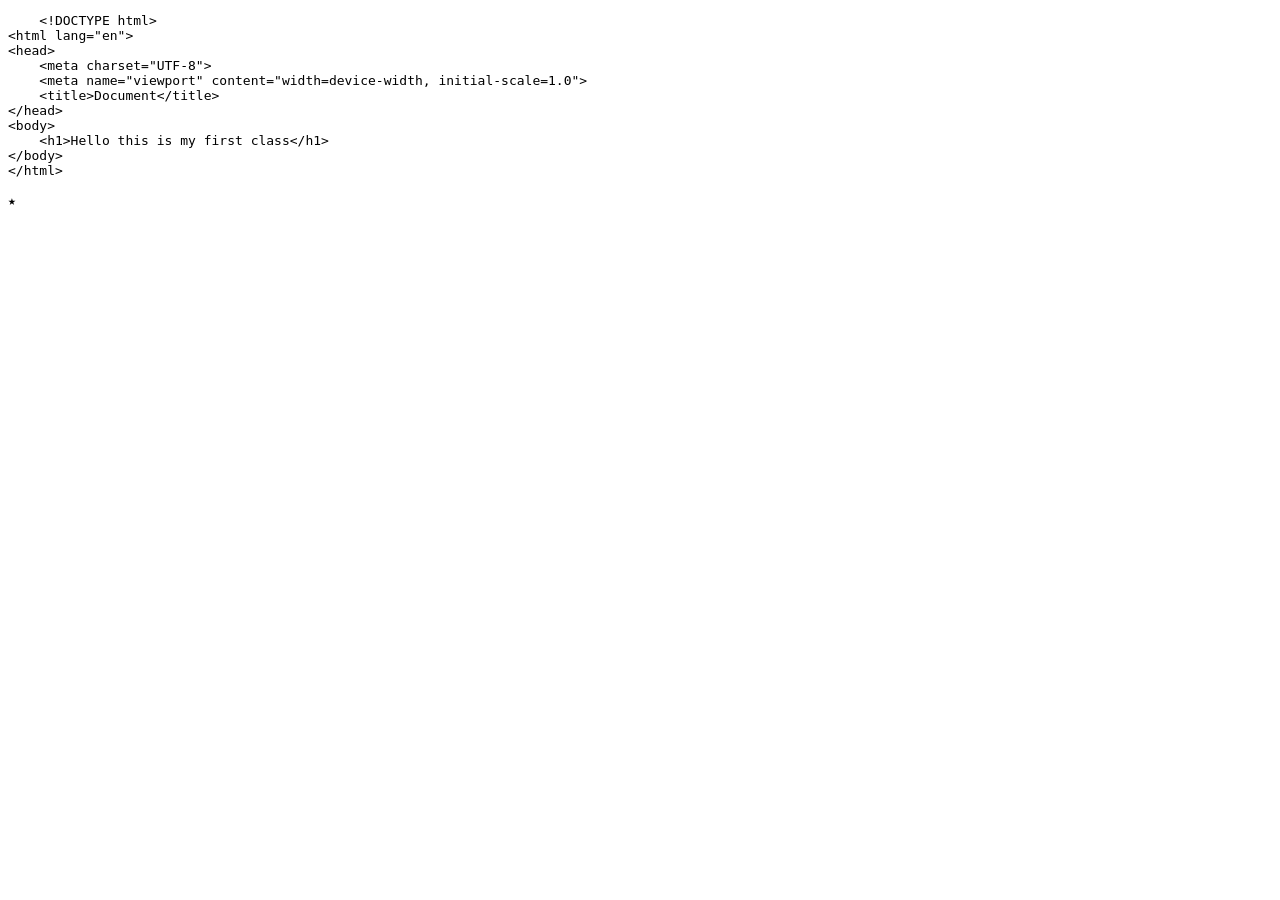
<file: pre.html>
<!DOCTYPE html>
<html lang="en">
<head>
    <meta charset="UTF-8">
    <meta name="viewport" content="width=device-width, initial-scale=1.0">
    <title>Document</title>
</head>
<body>
    <pre>
    &lt;!DOCTYPE html&gt;
&lt;html lang="en"&gt;
&lt;head&gt;
    &lt;meta charset="UTF-8"&gt;
    &lt;meta name="viewport" content="width=device-width, initial-scale=1.0"&gt;
    &lt;title&gt;Document&lt;/title&gt;
&lt;/head&gt;
&lt;body&gt;
    &lt;h1&gt;Hello this is my first class&lt;/h1&gt;
&lt;/body&gt;
&lt;/html&gt;

&#9733
</pre>


</body>
</html>
</file>
